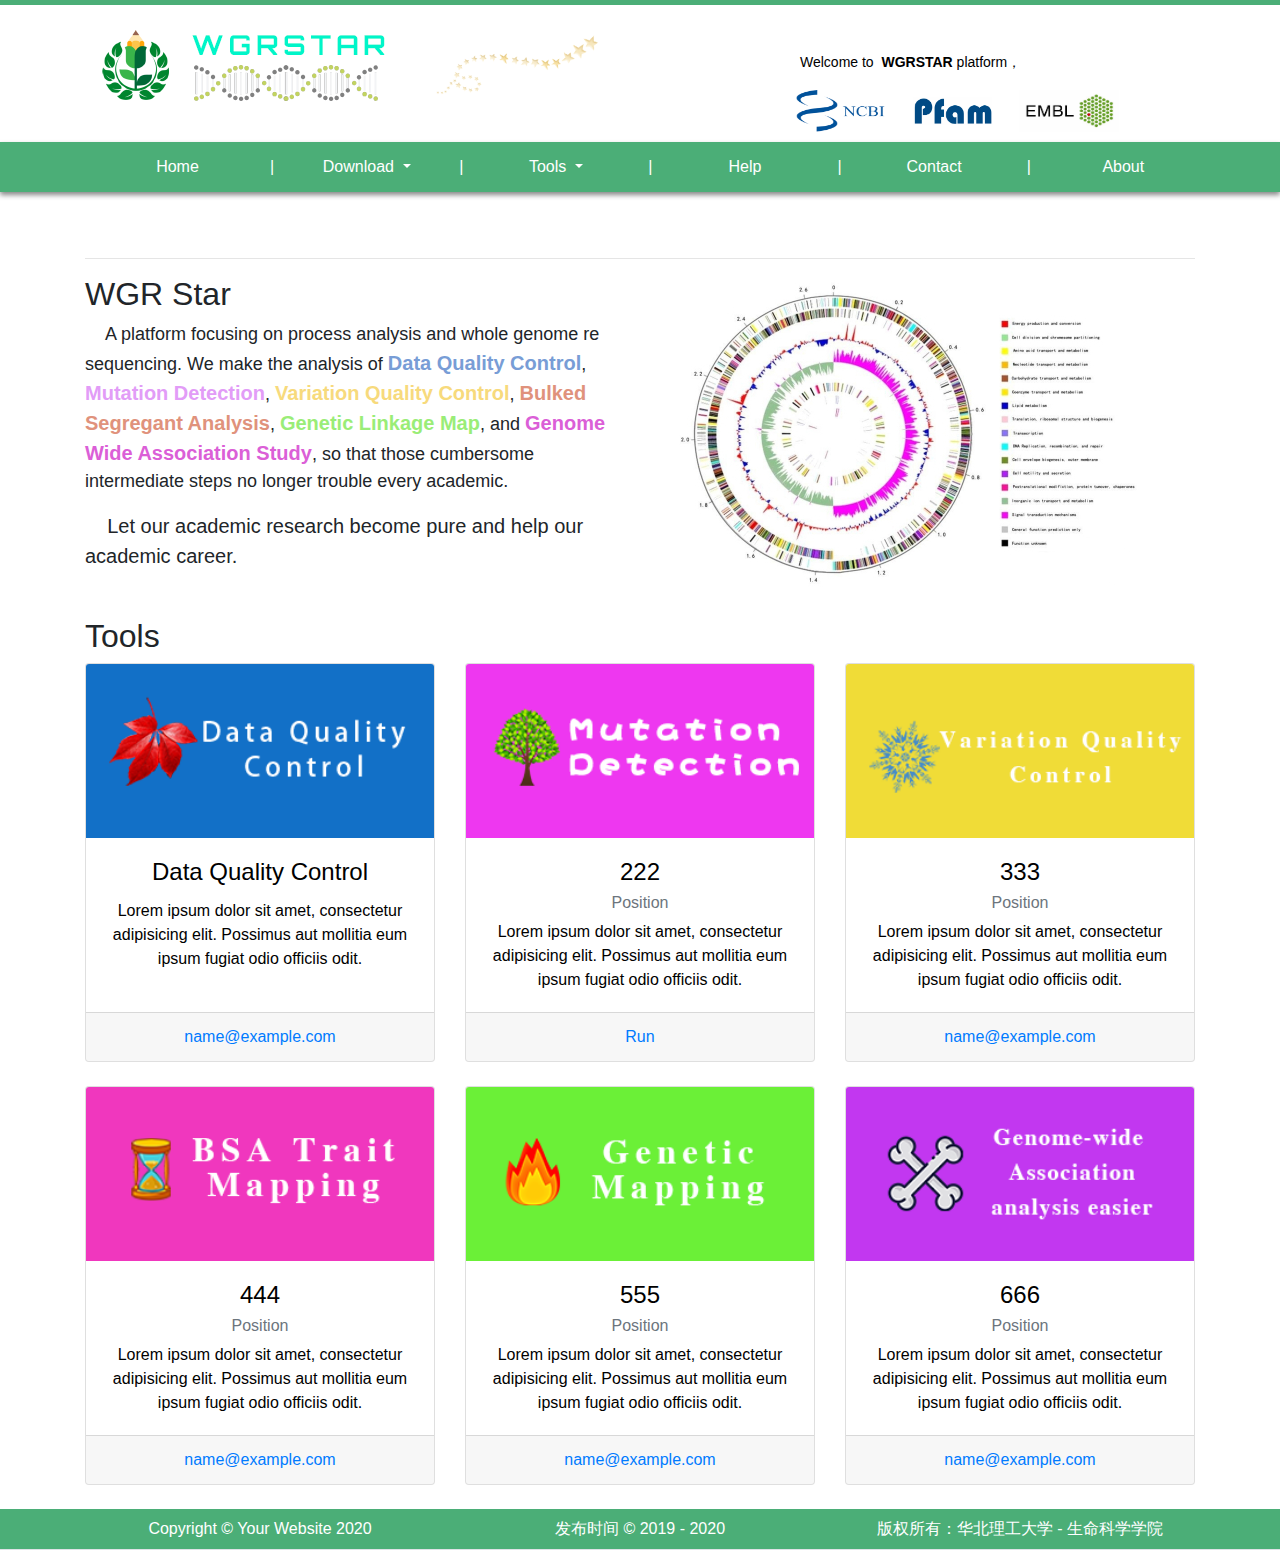
<file: index.html>
<!DOCTYPE html>
<html lang="en">
<head>
    <meta charset="utf-8">
    <meta name="viewport" content="width=device-width, initial-scale=1, shrink-to-fit=no">
    <link rel="icon" href="./image/icon.ico">
    <meta name="description" content="">
    <meta name="author" content="">
    <title>Modern Business - Start Bootstrap Template</title>
    <link href="./css/modern-business.css" rel="stylesheet">
    <!-- Bootstrap core CSS -->
    <link rel="stylesheet" href="./css/css.css">
    <link href="./vendor/bootstrap/css/bootstrap.min.css" rel="stylesheet">
    <!-- Custom styles for this template -->
    <link href="./css/modern-business.css" rel="stylesheet">
    <link href="./css/new.css" rel="stylesheet">

</head>
<body style="padding-top: 0;">

    <div style="height: 5px; background: #4bae77">

    </div>
    <!-- logo time -->
    <div class="container">
        <div class="row">
            <div class="col-7">
                <a href="index.html" class="header-left center-block">
                    <img src="./image/logo.png" height="80" style="margin: 20px 0 10px 0" alt="logo.png">
                </a>
            </div>
            <div class="col-5">
                <div class="top_ding_wz" style="padding-left: 50px; height: auto; padding-top: 40px">
                    Welcome to &nbsp;<strong>WGRSTAR</strong>&nbsp;platform，
                    <script type="./text/javascript">
                            today=new Date();
                            function initArray(){
                            this.length=initArray.arguments.length
                            for(var i=0;i<this.length;i++)
                            this[i+1]=initArray.arguments[i]  }
                            var d=new initArray(
                            " Sunday",
                            " Monday",
                            " Tuesday",
                            " Wednesday",
                            " Thursday",
                            " Friday",
                            " Saturday");
                            document.write(" ",
                            today.getFullYear(),".",
                            today.getMonth()+1,".",
                            today.getDate(),
                            d[today.getDay()+1],
                            " ");
                  </script>
                </div>
                <div style="margin: 10px 0">
                    <a href="https://www.ncbi.nlm.nih.gov/" target="_blank">
                        <img src="./image/ncbi.png" alt="" style="height: 42px; width: 100px; margin-left: 40px">
                    </a>
                    <a href="http://pfam.xfam.org/" target="_blank">
                        <img src="./image/pfam.png" alt="" style="height: 42px; width: 100px; margin-left: 10px">
                    </a>
                    <a href="https://www.ebi.ac.uk/"  target="_blank">
                        <img src="./image/embl.png" alt="" style="height: 42px; width: 100px; margin-left: 10px">
                    </a>
                </div>
            </div>
        </div>
    </div>

    <!-- navbar -->
    <div class="navbar navbar-expand-lg site-nav" style="padding: 0;background-color: #4bae77">
        <div class="container text-center">
            <ul class="navbar-collapse navbar-nav mr-auto">
                <li class="nav-item active col-2">
                    <a class="nav-link text-white" href="index.html">Home <span class="sr-only">(current)</span></a>
                </li>
                <li class="text-white">|</li>
                <li class="nav-item dropdown col-2">
                    <a class="nav-link dropdown-toggle text-white" href="./xuezhang_web/tools.html" id="navbarDropdown" role="button" data-toggle="dropdown" aria-haspopup="true" aria-expanded="false">
                        Download
                    </a>
                    <div class="dropdown-menu" aria-labelledby="navbarDropdown" style="left: auto">
                        <a class="dropdown-item" href="./xuezhang_web/tools.html">Samtools</a>
                        <div class="dropdown-divider"></div>
                        <a class="dropdown-item" href="#">GATK</a>
                        <div class="dropdown-divider"></div>
                        <a class="dropdown-item" href="#">GEMMA</a>
                        <div class="dropdown-divider"></div>
                        <a class="dropdown-item" href="#">BWA</a>
                        <div class="dropdown-divider"></div>
                        <a class="dropdown-item" href="#">FastQC</a>
                        <div class="dropdown-divider"></div>
                        <a class="dropdown-item" href="#">BSA.R</a>
                        <div class="dropdown-divider"></div>
                        <a class="dropdown-item" href="#">Linkage.R</a>
                    </div>
                </li>
                <li class="text-white">|</li>
                <li class="nav-item dropdown col-2">
                    <a class="nav-link dropdown-toggle text-white" href="./xuezhang_web/tools.html" id="navbarDropdown" role="button" data-toggle="dropdown" aria-haspopup="true" aria-expanded="false">
                      Tools
                    </a>
                    <div class="dropdown-menu" aria-labelledby="navbarDropdown" style="left: auto">
                        <a class="dropdown-item" href="./xuezhang_web/tools.html">Data Quality Control</a>
                        <a class="dropdown-item" href="#">Mutation Detection</a>
                        <div class="dropdown-divider"></div>
                        <a class="dropdown-item" href="#">Variation Quality Control</a>
                        <a class="dropdown-item" href="#">Bulked Segregant Analysis</a>
                        <div class="dropdown-divider"></div>
                        <a class="dropdown-item" href="#">Genetic Linkage Map</a>
                        <a class="dropdown-item" href="#">Genome Wide Association Study</a>
                        <div class="dropdown-divider"></div>
                        <a class="dropdown-item" href="#">BLAST</a>
                        <a class="dropdown-item" href="#">Pfam</a>
                    </div>
                </li>
                <li class="text-white">|</li>
                <li class="nav-item col-2">
                    <a class="nav-link text-white" href="./xuezhang_web/help.html">Help</a>
                </li>
                <li class="text-white">|</li>
                <li class="nav-item col-2">
                    <a class="nav-link text-white" href="./xuezhang_web/contact.html">Contact</a>
                </li>
                <li class="text-white">|</li>
                <li class="nav-item col-2">
                    <a class="nav-link text-white" href="http://bio.ncst.edu.cn/" target="_blank">About</a>
                </li>
            </ul>
        </div>
    </div>

    <!-- Content -->
    <div class="container" style="padding-top: 50px">
        <!-- Page Heading/Breadcrumbs -->
        <!--<h1 class="mt-4 mb-3">About
          <small>Subheading</small>
        </h1>
        <ol class="breadcrumb">
            <li class="breadcrumb-item">
                <a href="index.html">Home</a>
            </li>
            <li class="breadcrumb-item active">About</li>
        </ol>-->

        <!-- Intro Content -->
        <hr>
        <div class="row">
            <div class="col-lg-6">
                <h2>WGR Star</h2>
                <p style="font-size: 18px">&nbsp;&nbsp;&nbsp;&nbsp;A platform focusing on process analysis and whole genome re sequencing.
                    We make the analysis of
                    <strong style="font-size: 20px; color: #789DD6">Data Quality Control</strong>,
                    <strong style="font-size: 20px; color: #E29CF7">Mutation Detection</strong>,
                    <strong style="font-size: 20px; color: #F7DA7C">Variation Quality Control</strong>,
                    <strong style="font-size: 20px; color: #E0927C">Bulked Segregant Analysis</strong>,
                    <strong style="font-size: 20px; color: #9AED77">Genetic Linkage Map</strong>, and
                    <strong style="font-size: 20px; color: #DB5FD7">Genome Wide Association Study</strong>,
                    so that those cumbersome intermediate steps no longer trouble every academic.
                    <br><p style="font-size: 20px;">&nbsp;&nbsp;&nbsp;&nbsp;Let our academic research become pure and help our academic career.</p>
            </div>
            <div class="col-lg-6">
                <img class="img-fluid rounded mb-4" src="./image/index_logo.png" alt="">
            </div>
        </div>
        <!-- Team Members -->
        <h2>Tools</h2>
        <div class="row">
            <div class="col-lg-4 mb-4">
                <div class="card h-100 text-center">
                    <a href="#">
                        <img class="card-img-top" src="image/1.png" alt="">
                    </a>
                    <div class="card-body">
                        <a href="#" style="color: black; text-decoration: blink">
                            <h4 class="card-title">Data Quality Control</h4>
                            <p class="card-text">Lorem ipsum dolor sit amet, consectetur adipisicing elit. Possimus aut mollitia eum ipsum fugiat odio officiis odit.</p>
                        </a>
                    </div>
                    <div class="card-footer">
                        <a href="#">name@example.com</a>
                    </div>
                </div>
            </div>
            <div class="col-lg-4 mb-4">
                <div class="card h-100 text-center">
                    <a href="#">
                        <img class="card-img-top" src="./image/2.png" alt="">
                    </a>
                    <div class="card-body">
                        <a href="#" style="color: black; text-decoration: blink">
                            <h4 class="card-title">222</h4>
                            <h6 class="card-subtitle mb-2 text-muted">Position</h6>
                            <p class="card-text">Lorem ipsum dolor sit amet, consectetur adipisicing elit. Possimus aut mollitia eum ipsum fugiat odio officiis odit.</p>
                        </a>
                    </div>
                    <div class="card-footer">
                        <a href="#">Run</a>
                    </div>
                </div>
            </div>
            <div class="col-lg-4 mb-4">
                <div class="card h-100 text-center">
                    <a href="#">
                        <img class="card-img-top" src="./image/3.png" alt="">
                    </a>
                    <div class="card-body">
                        <a href="#" style="color: black; text-decoration: blink">
                            <h4 class="card-title">333</h4>
                            <h6 class="card-subtitle mb-2 text-muted">Position</h6>
                            <p class="card-text">Lorem ipsum dolor sit amet, consectetur adipisicing elit. Possimus aut mollitia eum ipsum fugiat odio officiis odit.</p>
                        </a>
                    </div>
                    <div class="card-footer">
                        <a href="#">name@example.com</a>
                    </div>
                </div>
            </div>
            <div class="col-lg-4 mb-4">
                <div class="card h-100 text-center">
                    <a href="#">
                        <img class="card-img-top" src="./image/4.png" alt="">
                    </a>
                    <div class="card-body">
                        <a href="#" style="color: black; text-decoration: blink">
                            <h4 class="card-title">444</h4>
                            <h6 class="card-subtitle mb-2 text-muted">Position</h6>
                            <p class="card-text">Lorem ipsum dolor sit amet, consectetur adipisicing elit. Possimus aut mollitia eum ipsum fugiat odio officiis odit.</p>
                        </a>
                    </div>
                    <div class="card-footer">
                        <a href="#">name@example.com</a>
                    </div>
                </div>
            </div>
            <div class="col-lg-4 mb-4">
                <div class="card h-100 text-center">
                    <a href="#">
                        <img class="card-img-top" src="./image/5.png" alt="">
                    </a>
                    <div class="card-body">
                        <a href="#" style="color: black; text-decoration: blink">
                            <h4 class="card-title">555</h4>
                            <h6 class="card-subtitle mb-2 text-muted">Position</h6>
                            <p class="card-text">Lorem ipsum dolor sit amet, consectetur adipisicing elit. Possimus aut mollitia eum ipsum fugiat odio officiis odit.</p>
                        </a>
                    </div>
                    <div class="card-footer">
                        <a href="#">name@example.com</a>
                    </div>
                </div>
            </div>
            <div class="col-lg-4 mb-4">
                <div class="card h-100 text-center">
                    <a href="#">
                        <img class="card-img-top" src="./image/6.png" alt="">
                    </a>
                    <div class="card-body">
                        <a href="#" style="color: black; text-decoration: blink">
                            <h4 class="card-title">666</h4>
                            <h6 class="card-subtitle mb-2 text-muted">Position</h6>
                            <p class="card-text">Lorem ipsum dolor sit amet, consectetur adipisicing elit. Possimus aut mollitia eum ipsum fugiat odio officiis odit.</p>
                        </a>
                    </div>
                    <div class="card-footer">
                        <a href="#">name@example.com</a>
                    </div>
                </div>
            </div>
        </div>
    </div>

    <!-- Footer -->
    <footer class="py-5 border-bottom">
        <div class="container">
            <div class="row">
                <div class="col-lg-4">
                    <p class="m-0 text-center text-white">Copyright &copy; Your Website 2020</p>
                </div>
                <div class="col-lg-4">
                    <p class="m-0 text-center text-white">发布时间 &copy; 2019 - 2020</p>
                </div>
                <div class="col-lg-4">
                    <p class="m-0 text-center text-white">版权所有：华北理工大学 - 生命科学学院</p>
                </div>
            </div>
        </div>
    </footer>

    <!-- Bootstrap core JavaScript -->
    <script src="./vendor/jquery/jquery.min.js"></script>
    <script src="./vendor/bootstrap/js/bootstrap.bundle.min.js"></script>
</body>
</html>
</file>
<file: css/css.css>
@charset "utf-8";

body {
	height: 100%;
}

html,body{
	height: 100%;
}

* {
	margin: 0;
	padding: 0;
	list-style: none;
}

body {
	background: #fff;;
	color: #333; 
	font-family: Arial, "Microsoft YaHei";;
	font-size: 16px;;
	line-height: 150%
}

a {
	color: #333;
}

ul {
	margin: 0;
	padding: 0;
}

.journal_color {
	color: #d6383b
}

.journal-btn {
	background: #018730;
}

.whitebg {
	background: #fff;
}

.container {
	max-width: 1200px;
}

.banner1 {
	overflow: hidden;;
	border-bottom: 1px #e9e9e9 solid;
	
}

.marginl10 {
	margin-left: 10px;
}

.border {
	border: 1px solid #ddd;
}

.btn-p {
	padding-top: 20px;;
	padding-left: 40px;
}

.btn-p .adv-sea {
	line-height: 34px;
}

.logo {
	margin-bottom: 10px;text-align: left;
}

.en-title {
	font-size: 1.58rem;;
	color: #B6732C;
}

.logo a:hover {
	text-decoration: none;
}

.logo .text-primary:hover {
	color: #E25109;
}

.logoimg {
	float: left;
	margin-right: 15px;
	margin-top: 20px;
}

.header {
	border-bottom: 1px solid #ddd;
	background-color: #f8f8f8;
}

.header ul li {
	display: inline-block;
	width: 100%;
	text-align: right;
	color: #848484;
	font-size: 14px;
	padding: 6px 0;
}

.header ul li:nth-child (2) {
	border-left: 1px solid #eee;
	border-right: 1px solid #eee;
}

.header ul li a {
	color: #848484;
	text-decoration: none;
}

.header ul li span {
	margin-right: 12px;
	top: 2px;
	color: #fda30e;
}

.header ul li:nth-child (3) {
	text-align: right;
}

.header-right {
	text-align: right;
	padding-top: 10px;
	line-height: 160%;
}

.header-left {
	text-align: left;
}

.dropdown-menu {
	border: 0;
}

.issn {
	color: #000;;
	margin-top: 20px;
}

 
.navbar {
	min-height: 36px;;
	border: 0;
}

.navbar-nav>li>a {
	line-height: 50px;;
	padding-top: 0;;
	padding-bottom: 0;
}

.site-nav {
	width: 100%;
	position: relative;
	z-index: 99;
	background: #fff;
	box-shadow: 0px 3px 5px #888888;
}

.site-nav-x {
	background: #fff;
}

.site-nav a {
	color: #333;
}

.site-nav .nav>li>a {
	padding: 0 19px 0;
}

.site-nav .nav>li>a:focus,.site-nav .nav>li>a:hover {
	text-decoration: none;
	background-color: #018730;;
	color: #fff;
}
.navbar .container .navbar-nav>li>a:focus,.navbar .container .navbar-nav>li>a:hover {
	text-decoration: none;
	background-color: #018730;;
	color: #fff;
}
.site-nav .navbar-toggle {
	background: #fff;
}

.site-nav .navbar-toggle .icon-bar {
	background: #018730;
}

.site-nav>li>a {
	color: #fff
}

.navbar-header {
	padding: 0 10px;
}

.dropdown-menu {
	font-size: 16px;
}

.dropdown-menu>li>a {
	padding: 6px 20px;
}

.dropdown-menu>a:hover,.dropdown-menu>a:focus {
	color: #262626;
	text-decoration: none;
	background-color: #f9d98b;
}

.nav-tabs {
	background: #e8eaf9;;
	color: #018730;;
	border-radius: 4px 4px 0 0;;
	background: url(../image/t.jpg);
}

 
.banner .slide img {
	width: 100%;;
	background-size: cover;
}

.banner .slide .carousel-caption {
	position: absolute;
	padding-top: 10px;
	right: 0;
	bottom: 0;
	left: 0;
	z-index: 10;
	color: #fff;
	text-align: center;
	text-shadow: 0 1px 2px rgba(0, 0, 0, .6);
	width: 100%;
	height: 36px;
	background: #666;
	background: rgba(0, 0, 0, 0.5);
}

.banner .slide ol {
	
}

.banner .slide .carousel-caption h3 {
	margin-top: 10px;
}

.banner .carousel-indicators {
	bottom: 30px;
}

.banner .carousel-indicators .active {
	background-color: #018730;
}

.banner .slide .carousel-caption a {
	color: #fff;
}

.banner .carousel-indicators li {
	background: #e4d3d3;;
	border: 0;
}

.banner .slide .carousel-caption a:hover {
	text-decoration: none;
}

@media screen and (min-width: 768px) {
	.banner .carousel-caption {
		right: 0;
		left: 0;
		padding-bottom: 0;
	}
}
.sort-order{padding-bottom:20px;}

	 
.j-title {
	font-size: 16px;
	color: #018730;;
	font-weight: bold;;
	background: url(../image/t.jpg);;
	padding-left: 10px;;
	height: 35px;;
	line-height: 35px;
}

.j-page-header {
	border-color: #025299;;
	overflow: hidden;
}

.j-page-header {
	border-color: #025299;;
	overflow: hidden;
}

.dqml .text-title {
	color: #666;;
	font-weight: bold;;
	font-size: 14px;
}

.dqml .text-title:hover {
	color: #001F38;
}

.dqml dl dt,.xinwen {
	font-weight: normal;
}

.dqml dl dt p {
	margin-top: 4px;;
	font-size: 14px;
	color: #666;
}

.xinwen li {
	margin-bottom: 8px;
}


#scrollpic {
	position: relative;;
	overflow: hidden;;
	height: 212px;
}

#scrollpic ul {
	position: absolute;
}

#scrollpic ul li {
	float: left;;
	padding: 5px;
	width: 175px;;
	margin: 10px 0;
	text-align: center;
}

#scrollpic ul li img {
	width: 127px;;
	height: 169px;;
	border: 1px solid #ccc;;
	webkit-box-shadow: 3px 3px 5px rgba(0, 0, 0, .08);
	-moz-box-shadow: 3px 3px 5px rgba(0, 0, 0, .08);
	box-shadow: 3px 3px 5px rgba(0, 0, 0, .08);
}

 
section,aside {
	margin-bottom: 20px;
}

.cover ul {
	margin: 0;
}

.primary-menu li {
	margin-bottom: 16px;
}

.btn-shadow {
	border: 0;;
	color: #fff;
	width: 100%;
	text-align: center;
	font-size: 16px;;
	line-height: 30px;
}

.cover>div div:nth-child (2){
	margin: 5px 0;
}

.aside-menu {
	background: #f1f1f1;
}

.aside-menu ul {
	padding: 10px 30px;
}

.aside-menu li {
	background: url("../image/png-2070.png") no-repeat 0 center;;
	line-height: 30px;;
	font-size: 14px;;
	font-weight: bold;;
	padding-left: 25px;
}

.aside-menu li a {
	color: #0A64B1;
}

.date-time {
	color: #666;;
	display: block;;
	font-size: 14px;
}

.popover-content {
	padding: 0;
}

.fx {
	border-bottom: 1px solid #055da3;
	overflow: hidden;
	padding-bottom: 20px;
}

.if {
	border-bottom: 1px solid #055da3;
	overflow: hidden;
	font-size: 1.8rem;
	color: #E56922;
	padding-bottom: 10px;
	margin-bottom: 10px;
}

.fx_tit {
	font-size: 16px;
	height: 30px;
}

.column {
	margin-top: 0;
	margin-bottom: 5px;
}

.fx img {
	margin-right: 6px;
}

.links ul,.news {
	padding: 10px;
}

.links ul li {
	line-height: 20px;;
	margin: 10px 0;
}

.news li,.links ul li {
	background: url("../image/gif-0165.gif") no-repeat 0 5px;;
	padding-left: 15px;
}


.footer {
	width: 100%;
	margin: 20px 0 0px;
	background: #196d36;
}

.banquan {
	max-width: 1200px;
	margin: 0 auto;
	padding: 30px 0;
	color: #fff;
}

.banquan h2 {
	font-size: 18px;
	margin-bottom: 10px;
}


.banquan ul li {
	line-height: 26px;;
	letter-spacing: normal;
	text-indent: 0;;
	font-size: 14px;
}

.dibu {
	width: 100%;
	overflow: hidden;
	color: #fff;
	background: #333333;
	line-height: 26px;
	text-align: center;
	padding: 10px 0;
	border-top: 1px solid #ccc;
}

.baise {
	color: #fff;
}

a.baise:link,a.baise:visited {
	color: #fff;;
	text-decoration: none;
}

a.baise:hover,a.baise:active {
	color: #ccc;;
	text-decoration: none;
}


.top_web {
	position: fixed;;
	_position: absolute;;
	bottom: 80px;;
	right: 10px;;
	width: 30px;
	height: 30px;;
	border-radius: 50%;;
	display: none;;
	z-index: 9999;;
	cursor: pointer;
	background: rgba(0, 0, 0, 0.2);
}

.top_web .glyphicon {
	text-align: center;;
	top: 6px;
	left: 8px;
}


	
@media ( max-width : 1024px) {
	header .logo,.en-title {
		text-align: center;;
		display: block;
	}
	header .logo img {
		margin: auto;
	}
	.app-search {
		margin-bottom: 20px;
	}
	.btn-p {
		float: none !important;;
		margin: auto;;
		text-align: center;
	}
	.btn-p div {
		line-height: 40px;
	}
	.dqml dl {
		border-bottom: 1px solid #ddd;
	}
	.site-nav .nav>li>a {
		padding: 0 20px 0;
	}
	.btn-shadow {
		padding: 10px 30px;
	}
}


@media ( min-width : 768px) {
	.navbar-nav>li>a {
		padding-top: 0;
		padding-bottom: 0;
	}
}


@media ( max-width :1200px) and (min-width:992px) {
	.app-search {
		display: none;
	}
}

@media ( max-width : 768px) {
	.logo {
		margin-top: 0;
	}
	.logo a {
		font-size: 3rem;
	}
	.footer-bg,.footer {
		text-align: left;
	}
}


.page-header {
	margin-top: 20px;
}


* #dbt_action_bar_hide {
	DISPLAY: none
}

* .hidelabel {
	DISPLAY: none
}

* .volumeshowsections {
	DISPLAY: none
}

* #sectiondisplay {
	DISPLAY: none
}

* .issselected {
	BACKGROUND-COLOR: #fffee9
}

* .volisslist_selected {
	BACKGROUND-COLOR: #757575;
	COLOR: #e1e1e1
}

* .volisslist_selected A {
	COLOR: white
}

.wrapissues {
	PADDING-BOTTOM: 2px;
	PADDING-LEFT: 2px;
	PADDING-RIGHT: 2px;
	PADDING-TOP: 2px
}

#section-showlist {
	HEIGHT: 150px;
	OVERFLOW: auto
}

* #browsevolumesbox SELECT {
	WIDTH: 200px;
	FONT-SIZE: 10px
}

#volumepanel {
	HEIGHT: 180px;
	OVERFLOW: auto
}

.abstractfield {
	PADDING-BOTTOM: 0px;
	LINE-HEIGHT: 20px;
	PADDING-LEFT: 0px;
	WIDTH: 100%;
	PADDING-RIGHT: 0px;
	DISPLAY: none;
	MARGIN-BOTTOM: 5px;
	PADDING-TOP: 0px
}

.abstractfield SUB {
	LINE-HEIGHT: 0px
}

.abstractfield SUP {
	LINE-HEIGHT: 0px
}

* .hiderow {
	DISPLAY: none
}

* .abs_zuozhe {
	COLOR: #333;
}

* .abs_zuozhe_cn {
	COLOR: #333;
}

* .abs_njq {
	COLOR: #333;
	font-size: 14px;
}

* .dbttablehead {
	COLOR: #1259a0;
	FONT-SIZE: 10px
}

* .noselectrow {
	BORDER-BOTTOM: #eee 1px solid;
	BORDER-LEFT: white 1px solid;
	PADDING-BOTTOM: 5px;
	MARGIN: 5px 0px 3px 2px;
	WIDTH: 99%;
	BORDER-TOP: white 1px solid;
	BORDER-RIGHT: white 1px solid
}

* .selectedrow {
	BORDER-BOTTOM: #ccc 1px solid;
	BORDER-LEFT: #ccc 1px solid;
	PADDING-BOTTOM: 5px;
	MARGIN: 5px 0px 3px 2px;
	WIDTH: 99%;
	BACKGROUND: #f8f8f8;
	BORDER-TOP: #ccc 1px solid;
	BORDER-RIGHT: #ccc 1px solid
}

* .hiderow {
	DISPLAY: none
}

* #abs_biaoti A {
	FONT-SIZE: 12px;
	FONT-WEIGHT: normal
}

* .abs_biaoti {
	MARGIN-BOTTOM: 4px !important
}

* .abs_biaoti SUP {
	LINE-HEIGHT: 0% !important
}

.abs_biaoti SUB {
	LINE-HEIGHT: 0% !important
}

.abs_biaoti A {
	LINE-HEIGHT: 140%;
	COLOR: #222222 !important;
	FONT-SIZE: 14px;
	FONT-WEIGHT: bold
}

.authorList {
	MARGIN-BOTTOM: 1px;
	MARGIN-TOP: 3px !important;
}

.authorList_entry SUP {
	DISPLAY: none
}

.dbtcitation {
	MARGIN-BOTTOM: 0px;
	HEIGHT: 20px;
}

TD INPUT.article_checkbox {
	LINE-HEIGHT: 21px;
	float:left;
	margin:5px 5px;
}

.articlesectionlisting { 
	PADDING-BOTTOM: 5px;
	MARGIN: 0px;
	PADDING-LEFT: 0px;
	WIDTH: 100%;
	PADDING-RIGHT: 0px;
	COLOR: #3a3a3a;
	FONT-SIZE: 100%;
	FONT-WEIGHT: bold;
	PADDING-TOP: 5px;
}

.articlesectionlisting INPUT {
	FLOAT: left
}

.articlesectionlisting .dbt_header {
	color: #333;
	font-size: 18px;
}

.articlesectionlisting .dbt_header_cn {
	color: #ca410c;
}

.topButton {
	FLOAT: right
}

.issuecover_callout {
	PADDING-BOTTOM: 0px;
	PADDING-LEFT: 0px;
	PADDING-RIGHT: 0px;
	CLEAR: both;
	PADDING-TOP: 5px
}

.abstract1 {
	WIDTH: 98%;
	COLOR: #333333
}

.txt_zhaiyao1 {
	COLOR: #7a2702;
	FONT-SIZE: 14px;
}

A.txt_zhaiyao1:link {
	COLOR: #7a2702;
	TEXT-DECORATION: none
}

A.txt_zhaiyao1:visited {
	COLOR: #7a2702;
	TEXT-DECORATION: none
}

A.txt_zhaiyao1:active {
	TEXT-DECORATION: none
}

A.txt_zhaiyao1:hover,.biaoti:hover {
	COLOR: #5c307d;
	TEXT-DECORATION: underline;
}

.txt_biaoti,.biaoti {
	COLOR: #018730;
	font-weight: bold;;
	font-size: 16px;
}

A.txt_biaoti:link {
	COLOR: #018730;
	TEXT-DECORATION: none
}

A.txt_biaoti:visited {
	COLOR: #018730;
	TEXT-DECORATION: none
}

A.txt_biaoti:active {
	TEXT-DECORATION: none
}

A.txt_biaoti:hover {
	COLOR: #ff3300;
	TEXT-DECORATION: underline
}

.txt_biaoti_cn {
	COLOR: #222;
}

A.txt_biaoti_cn:link {
	COLOR: #222;
	TEXT-DECORATION: none
}

A.txt_biaoti_cn:visited {
	COLOR: #222;
	TEXT-DECORATION: none
}

A.txt_biaoti_cn:active {
	TEXT-DECORATION: none
}

A.txt_biaoti_cn:hover {
	COLOR: #ff3300;
	TEXT-DECORATION: underline
}

.news_biaoti {
	COLOR: #222;
	FONT-SIZE: 18px;
	FONT-WEIGHT: bold;;
	text-align: center;;
	margin-bottom: 20px;
}

.txt_zhaiyao3 {
	COLOR: #7a2702;
	FONT-SIZE: 14px;
}

A.txt_zhaiyao3:link {
	COLOR: #7a2702;
	TEXT-DECORATION: none
}

A.txt_zhaiyao3:visited {
	COLOR: #7a2702;
	TEXT-DECORATION: none
}

A.txt_zhaiyao3:active {
	TEXT-DECORATION: none
}

A.txt_zhaiyao3:hover {
	COLOR: #5c307d;
	TEXT-DECORATION: underline
}

.txt_zhaiyao3_cn {
	COLOR: #7a2702;
	FONT-SIZE: 12px;
	letter-spacing: 1px
}

A.txt_zhaiyao3_cn:link {
	COLOR: #7a2702;
	TEXT-DECORATION: none
}

A.txt_zhaiyao3_cn:visited {
	COLOR: #7a2702;
	TEXT-DECORATION: none
}

A.txt_zhaiyao3_cn:active {
	TEXT-DECORATION: none
}

A.txt_zhaiyao3_cn:hover {
	COLOR: #5c307d;
	TEXT-DECORATION: underline
}

.txt_link3 {
	COLOR: #7a2702;
	FONT-SIZE: 16px;
}

A.txt_link3:link {
	COLOR: #7a2702;
	TEXT-DECORATION: none
}

A.txt_link3:visited {
	COLOR: #7a2702;
	TEXT-DECORATION: none
}

A.txt_link3:active {
	TEXT-DECORATION: none
}

A.txt_link3:hover {
	COLOR: #5c307d;
	TEXT-DECORATION: underline
}

.txt_14000 {
	font-size: 14px;
	color: #222222;
}

A.txt_14000:link {
	color: #222222;
	TEXT-DECORATION: none
}

A.txt_14000:visited {
	color: #222222;
	TEXT-DECORATION: none
}

A.txt_14000:active {
	TEXT-DECORATION: none
}

A.txt_14000:hover {
	COLOR: #5c307d;
	TEXT-DECORATION: underline
}

.txt_14666 {
	color: #666666;
	font-size: 14px;
}

A.txt_14666:link {
	color: #666666;
	TEXT-DECORATION: none
}

A.txt_14666:visited {
	color: #666666;
	TEXT-DECORATION: none
}

A.txt_14666:active {
	TEXT-DECORATION: none
}

A.txt_14666:hover {
	COLOR: #5c307d;
	TEXT-DECORATION: underline
}

.white_content {
	display: none;
	color: #555;
	margin-bottom: 8px;
	font-size: 12px;
	
}

.hiden {
	DISPLAY: none
}

.collection {
	padding-left: 3px;;
	padding-right: 3px;;
	background-color: #fff;;
	color: #C9799F;;
	font-size: 8px;;
	border: 1px solid #C9799F;;
	cursor: pointer;
}

.in_progress {
	padding-left: 3px;;
	padding-right: 3px;;
	background-color: #fff;;
	color: red;;
	font-size: 8px;;
	border: 1px solid red;
}

.table1 {
	margin-top: 0px;
	margin-bottom: 12px;
	background: #fbf4f2;
}

.table1 td {
	padding: 1px;
}

.apwrap {
	margin-top: 8px;
}


.Left {
	border: 1px solid #ddd;
	padding: 5px;
	margin-bottom: 10px;
}

.main {
	padding: 0 5px;
}

.main div.Left {
	border: 1px solid #ccc;;
	padding: 5px;
	margin-bottom: 15px;
}

h4 {
	margin-top: 0;;
	margin-bottom: 0;
}

.main div.Left ul {
	overflow: hidden;
}

.main-widget h4 {
	margin-bottom: 5px;
}

.main-widget h4,.banner h4 {
	color: #da4548;
	font-weight: bold;
	font-size: 14px;;
	line-height: 18px;
	padding: 6px;
	background: #eeeeee;
	background: -moz-linear-gradient(bottom, #eeeeee, #dedede);
	background: -webkit-gradient(linear, 0 50%, 100% 50%, from(#eeeeee),
		to(#dedede) );
	background: -webkit-linear-gradient(bottom, #eeeeee, #dedede);
	background: -o-linear-gradient(bottom, #eeeeee, #dedede);
	filter: progid : DXImageTransform . Microsoft .
		gradient(GradientType = 0, startColorstr = #dedede, endColorstr =
		#eeeeee);
	-ms-filter:
		"progid:DXImageTransform.Microsoft.gradient (GradientType=0, startColorstr=#dedede, endColorstr=#eeeeee)"
		;
}

.banner h4,.item-title {
	background: #e0e0e0;
	border-bottom: 1px #CCCCCC solid;
	background: -moz-linear-gradient(bottom, #e0e0e0, #ffffff);
	background: -webkit-gradient(linear, 0 50%, 100% 50%, from(#e0e0e0),
		to(#ffffff) );
	background: -webkit-linear-gradient(bottom, #e0e0e0, #ffffff);
	background: -o-linear-gradient(bottom, #e0e0e0, #ffffff);
	filter: progid : DXImageTransform . Microsoft .
		gradient(GradientType = 0, startColorstr = #ffffff, endColorstr =
		#e0e0e0);
	-ms-filter:
		"progid:DXImageTransform.Microsoft.gradient (GradientType=0, startColorstr=#f9f9f9, endColorstr=#ffffff)"
		;
}

.glyphicon-menu-right {
	width: 15px;;
	height: 15px;;
	background: url(../image/png-2070.png) no-repeat;
	color: transparent;
	float: left;
	margin-right: 3px;
}

.list-title li {
	margin-bottom: 10px;
	padding-left: 3px;
	font-size: 14px
}

.list-title {
	margin-bottom: 0px;
}

.list-title li i {
	background: url(../image/png-2070.jpg) no-repeat;;
	width: 12px;;
	height: 12px;
	display: inline-block;
}

.widget .title {
	background: #efefef;
	padding: 5px;
	font-weight: bold;
	color: #222;
}

.widget li,.select-tab-container .tab-title .list .full-abs,.select-tab-container .tab-title .list .part-text,.select-tab-container .tab-title .list .gray-abs,.select-tab-container .tab-title .list .open,.select-tab-container .nav-tabs .open,.select-tab-container .nav-tabs .gray-abs,.select-tab-container .nav-tabs .full-abs
	{
	padding-left: 2px;;
	line-height: 26px;
	font-size: 15px
}

.select-tab-container .nav-tabs li {
	background-repeat: no-repeat;;
	background-position: 0 10px;;
	margin-right: 15px;
	background-color: #fff;
}

.select-tab-container .nav-tabs li {
	background-image: url(../image/png-2070.gif);
}

.select-tab-container .nav-tabs li:hover {
	background-image: url(../image/png-2070.gif);
	background-color: #fdedea;;
	background-position: 0 10px;;
	margin-right: 15px;
}

.more {
	font-size: 14px;
	font-weight: normal;
	float: right;;
	color: #018730;;
	padding-right: 5px;
}

.center .tab-content {
	border: 1px solid #ccc;
	border-top: 0;
	padding: 8px;
}

.center .tab-content li {
	background: #f5f5f5;;
	width: 100%;;
	border: 1px solid #ddd;
}

.center .nav-tabs>li {
	width: 40%;
	text-align: center;
}

.tab-content {
	padding: 0px;
}

.tab-content>.tab-pane {
	padding: 30px 10px;;
	background: #fff; 
}

.center .nav-tabs>li>a {
	border: 1px solid #ccc;;
	border-bottom: 0; 
	border-radius: 0;
	outline: none;;
	background: #f1f1f1;
	cursor: pointer;
	font-size: 16px;
	color: #da4548;
}

.center .nav>li>a {
	padding: 6px 15px;
}

.center .nav-tabs>.active>a {
	background: #fff;;
	border-bottom: 1px solid #ffffff;;
	border-right: 1px solid #ccc;
	font-weight: bold;;
	font-size: 16px;
	color: #da4548 !important;
}

.tab-title a {
	font-weight: bold;;
	color: #da4548;
}

.center .tab-content p {
	font-size: 12px;
	margin-bottom: 0;
}

.center .tab-content .tab-con {
	margin-bottom: 15px;
}

.center .tab-content .tab-con02 {
	border-bottom: 1px solid #ddd;
	padding-bottom: 5px;
	margin-bottom: 5px;
}

.center .tab-content .tab-con02 p {
	line-height: 30px;
}

.btn-list button {
	padding: 0px 5px;
	text-align: left;
	line-height: 35px !important;;
	background: #f3f1f2;
	background: -moz-linear-gradient(bottom, #f3f1f2, #fefefe);
	background: -webkit-gradient(linear, 0 50%, 100% 50%, from(#f3f1f2),
		to(#fefefe) );
	background: -webkit-linear-gradient(bottom, #f3f1f2, #fefefe);
	background: -o-linear-gradient(bottom, #f3f1f2, #fefefe);
	filter: progid : DXImageTransform . Microsoft .
		gradient(GradientType = 0, startColorstr = #f3f1f2, endColorstr =
		#fefefe);
	-ms-filter:
		"progid:DXImageTransform.Microsoft.gradient (GradientType=0, startColorstr=#f3f1f2, endColorstr=#fefefe)"
		;
	color: #ef4500;
	font-weight: bold;;
	font-size: 14px;
	margin-bottom: 10px;;
	white-space: normal;;
	width: 100%;
}

.btn-list button a {
	color: #DA461A;
	font-weight: bold;
}

.btn-list button a:hover {
	color: #da4548;
	text-decoration: none;
}

.btn-list button:last-child {
	line-height: 20px;
}

.btn-list button:hover {
	color: #ef4500;;
	border-color: #ccc;
}


.btn-list .btn-sub,.btn-list .btn-free,.btn-list .btn-rss {
	background: url(../image/png-2070.png) no-repeat;;
	width: 28;;
	height: 28px;
	display: inline-block;
	float: left;
}

.btn-list .btn-sub {
	background-position: 0 0;
	padding: 0 22px
}

.btn-list .btn-free {
	background-position: 0 -25px;
	padding: 0 16px
}

.btn-list .btn-rss {
	background-position: 0 -53px;
	padding: 0 16px
}

.right .thumbnail {
	margin-bottom: 15px;;
	padding: 0
}

.right .item-logo a {
	display: inline-block;
	height: auto;
	padding: 0;
}

.right .adv {
	border: 1px solid #ddd;
	text-align: center;
	font-size: 12px;
	color: #666;;
	margin-bottom: 10px;
}

.right .main-widget {
	border: 1px solid #ddd;
}

.right .main-widget li img {
	max-width: 96%;;
	padding: 0 3px;
}

.right .main-widget li,.right .main-widget li img {
	margin-left: 0;
	text-align: center;
	margin: 2px auto;
}

.right .main-widget ul {
	margin: 0;;
	padding: 0
}

.right .main-widget ul li {
	margin: 8px 0
}

.left .main-widget {
	border: 1px solid #ddd;
}

.left .main-widget li img {
	max-width: 190px;
	text-align: center;
	margin: 8px auto;
}

.left .thumbnail {
	padding: 0px
}

.footer-hr {
	height: 10px;
	background: #fff;
}

.main .row {
	margin-left: 0;
	margin-right: 0;
}


.item-left,.current-left {
	border: 1px solid #ddd;;
	padding: 0;
}

.item-title {
	padding: 5px;
	color: #cc2a1e;
	font-weight: bold;
	font-size: 14px;;
	line-height: 20px;;
	text-indent: 8px;
}

.item-content {
	padding: 10px;
	overflow: hidden;
}

.item-biaoti {
	color: #da4548;
	font-weight: bold;
	font-size: 20px;;
	line-height: 26px;;
	margin: 15px 0
}


.site-navbar {
	padding: 9px 6px 9px 6px;
	margin-bottom: 10px;;
	background-image: url(../image/png-2070.jpg);;
	color: #f7aaac;;
	border-bottom: 1px solid #D87676;
}

.site-navbar a {
	padding: 0 6px;
	font-size: 14px;
	color: #d6383b !important;
}

.cover-fm {
	border: 1px solid #ddd;
}

.if {
	text-align: center;
	font-size: 15px;
}

.cover-fm {
	margin: 10px auto;
}

.gray-link {
	background: #efefef;
	margin-bottom: 1px;;
	padding: 5px;
}

.last-aside .gray-link {
	background: #fff;
}

.last-aside .gray-link .jiantou-right,.tab-container .tab-content .tab-con .jiantou-right
	{
	float: left;;
	width: 10px;;
	overflow: hidden;
}

.last-aside .gray-link .text-left,.center .tab-container .tab-content .text-left
	{
	overflow: hidden;
}

.last-aside .gray-link .data,.last-aside .gray-link .text-left a {
	display: block;
}

.cur-center,.center-box {
	border: 1px solid #ddd;
}

.cur-center .column,.center-box .column {
	background: #e1effb;
	padding: 7px;
	border-bottom: 1px solid #ddd;;
	color: #018730;
	font-weight: bold;
	font-size: 16px
}

.cur-box {
	overflow: hidden;;
	padding: 10px;
}

.btn-box {
	overflow: hidden;
	margin: 10px auto;
}

.date {
	color: #333;;
	font-weight: bold;
}

.btn-box .pre-btn {
	float: right;
}

.btn-box .pre-btn a {
	color: #7a2702;
}

.selected-box {
	background: #fcf5eb;
	padding: 3px;
}

.selected-box i {
	color: #ffb138;
	border-bottom: 1px solid #fff;
	padding: 0 3px;
}

.selected-box>a {
	margin: 0 3px;
}

.selected-box .dropdown:hover ul {
	display: block;
}

.current-dl {
	margin-top: 20px;
}

.current-dl dt {
	color: #7f0202;
	border-bottom: 1px solid #ddd;
}

.current-dl dd {
	overflow: hidden;
	line-height: 24px;
}

.current-dl dd .che {
	float: left;;
	max-width: 30px;
	overflow: hidden;
}

.current-dl dd .article {
	overflow: hidden;
}

.current-dl dd .article .title a {
	background: url(../image/png-2070.gif) no-repeat right 0;
	padding: 0px 15px 0px 2px;
	color: #000;
	font-size: 16px
}

.current-dl dd .adress,.center .tab-container .tab-content li.adress {
	font-style: italic;
}

.current-dl dd .link-a a,.current-dl dd .link-r a {
	color: #7a2702;
}

.current-dl dd .link-a a:hover,.current-dl dd .link-r a:hover {
	color: #da4548;
}

.current-dl dd .link-a a {
	padding: 0 15px;
	background: url(../image/png-2070.jpg) no-repeat;
}

.current-dl dd .link-a .abs {
	background-position: 0 0;
}

.current-dl dd .link-a .html {
	background-position: 0 -20px;
}

.current-dl dd .link-a .pdf {
	background-position: 0 -40px;
}

.current-dl dd .link-r a {
	margin: 0 3px;
}

.current-dl dd .link-r .cur {
	margin-left: 0;
}

.leng {
	float: right;
}

.item-logo a img {
	margin-bottom: 10px;
}


.en-banner {
	border: 1px solid #ddd;
	overflow: hidden;
}

.en-banner .carousel-control {
	position: absolute;
	top: 40%;
	left: 15px;
	width: 40px;
	height: 40px;
	margin-top: -20px;
	font-size: 60px;
	font-weight: 100;
	line-height: 24px;
	color: #fff;
	text-align: center;
	background: #da4548;
	border: 3px solid #fff;
	-webkit-border-radius: 23px;
	-moz-border-radius: 23px;
	border-radius: 23px;
	opacity: .5;
	filter: alpha(opacity = 50);
}

.en-banner .carousel-control .right {
	right: 15px;
	left: auto;
	padding-left: 0;
}

.en-banner .carousel-inner>.item>a>img,.en-banner .carousel-inner>.item>img,.en-banner .img-responsive,.en-banner .thumbnail a>img,.en-banner .thumbnail>img
	{
	width: 100%;;
	max-height: 310px;
	overflow: hidden;
}

.en-banner .carousel-caption {
	position: absolute;
	right: 0;
	bottom: 0;
	left: 0;
	padding: 1%;
	background: #333;
	background: rgba(0, 0, 0, 0.75);
	text-align: left;
}

.en-banner .carousel-caption h4 {
	font-size: 1.2vw;
}

.en-banner .carousel-caption p {
	font-size: 1vw;
}

.qnqk {
	border: 1px solid #ddd;
	background: #f5f5f5;
	margin-top: 10px;
}

.qnqk div {
	padding: 1%;
}

.qnqk div a {
	width: 9%;
	overflow: hidden;
	display: inline-block;
	clear: both;
}

.qnqk div a img {
	border: 1px solid #ddd;
	max-height: 132px;
	overflow: hidden;;
	width: 100%;
}


.select-tab-container .tabs-right .nav-tabs,.select-tab-container .top-select
	{
	float: right;
	margin-left: 19px;
}

.tabs-left .nav-tabs>li,.tabs-right .nav-tabs>li {
	float: none;
}

.nav-tabs>li {
	
	margin:3px 8px -2px;
}

.nav-tabs>li,.nav-pills>li {
	float: left;
}

.tabs-right .nav-tabs li>a {
	border: 0;;
	color: #222;
}

.tabs-right .nav-tabs>li>a {
	margin-left: -1px;
	-webkit-border-radius: 0;
	-moz-border-radius: 0;
	border-radius: 0;
}

.tabs-left .nav-tabs>li>a,.tabs-right .nav-tabs>li>a {
	min-width: 74px;
	margin-right: 0;
	margin-bottom: 0;
}

.nav-tabs>li>a,.nav-pills>li>a {
	padding-right: 12px;
	padding-left: 12px;
	margin-right: 2px;
	line-height: 14px;
}

.select-tab-container .nav-tabs,.select-tab-container .nav-tabs>li.active>a,.select-tab-container .nav-tabs>li.active>a:focus,.select-tab-container .nav-tabs>li.active>a:hover
	{
	border: 0;;
	line-height: 15px;
}


.select-tab-container .nav-tabs>li>a:hover {
	border-color: #eee;;
	border: 0;;
	color: #da4548;
}

.select-tab-container {
	overflow: hidden;;
	padding: 2% 1%;
}

.select-tab-container .row-fluid {
	overflow: hidden;
}

.select-tab-container .tab-ul .top-li {
	position: relative;
}

.select-tab-container .tab-ul li .down-btn {
	overflow: hidden;
	background: url(../image/png-2070.gif) no-repeat;
	display: inline-block;;
	width: 16px;
	height: 16px;
	position: absolute;
	right: 30%;
	bottom: 0;
}

.yellow-down {
	overflow: hidden;
	background: url(../image/png-2070.jpg) no-repeat;;
	display: inline-block;;
	width: 18px;
	height: 18px;
}

.select-tab-container .tab-ul .top-li img {
	display: inline-block;
	border: 1px solid #ddd;;
	max-width: 138px;
}

.select-tab-container .tab-content {
	margin-left: 0;;
	padding: 0;;
	margin-top: 0;
}

.select-tab-container .tab-title h3 {
	padding: 0;;
	margin: 0 0 10px;;
	color: #9b0214;
	font-weight: 800;
	font-family: Arial, Helvetica, sans-serif
}

.select-tab-container .tab-title h3 .chevron-down-gray {
	background: url(../image/png-2070.gif) no-repeat;;
	width: 16px;;
	height: 16px;
}

.span4 div {
	display: none;
}  
.span4 div.active {
	display: block;
}

.select-tab-container .tab-title .list span {
	padding-right: 6%;;
	color: #7a2702;
}

.select-tab-container .tab-title .list span:last-child {
	padding-right: 0;
}

.select-tab-container .tab-title .list .full-abs,.select-tab-container .tab-title .list .part-text,.select-tab-container .tab-title .list .gray-abs,.select-tab-container .tab-title .list .open,.select-tab-container .nav-tabs .gray-abs,.select-tab-container .nav-tabs .full-abs
	{
	background-position: 0 0;
}

.select-tab-container .tab-title .list .part-text {
	background-image: url(../image/png-2070.gif);
}

.select-tab-container .nav-tabs .open,.select-tab-container .nav-tabs .gray-abs,.select-tab-container .nav-tabs .full-abs
	{
	background-position: 15px 10px;;
	line-height: 15px;;
	padding-left: 34px;
}

.select-tab-container .tab-content .tab-ul .bottom-li p {
	font-style: italic;
	color: #666;
}


	
	
.fm-info {
	background: #efefef;;
	padding: 10px 0;
}

.jumbotron-container {
	background: #fff;
	height: 100%;
	padding: 0.5%;
	box-shadow: 0 1px 3px #ccc;
	border-radius: 6px;;
	border: 1px solid #ccc;
	border-top: 0;
}

.jumbotron-container .jumbotron {
	background: #dedede;
	background: -moz-linear-gradient(top bottom, #f4f4f4 20%, #f3f3f3 50%, #dedede 80%)
		;
	background: -webkit-gradient(linear, top bottom, top bottom, color-stop(.2, #f4f4f4),
		color-stop(.5, #f3f3f3), color-stop(.8, #dedede) );
	background: -webkit-linear-gradient(180deg, #f4f4f4 20%, #f3f3f3 50%, #dedede 80%)
		;
	background: -o-linear-gradient(180deg, #f4f4f4 20%, #f3f3f3 50%, #dedede 80%)
		;
	background: -ms-linear-gradient(180deg, #f4f4f4 20%, #f3f3f3 50%, #dedede 80%)
		;
	background: linear-gradient(180deg, #f4f4f4 20%, #f3f3f3 50%, #dedede 80%)
		;
	padding: 1%;
	margin: 0;
}

.jumbotron-container .jumbotron .journal-fm {
	float: left;
}

.jumbotron-container .jumbotron p {
	font-size: 16px;
	margin-bottom: 5px;
}

.jumbotron-container .jumbotron .journal-info {
	padding-left: 3%;
}

.jumbotron-container .jumbotron .journal-info .title {
	color: #da4548;
	font-weight: bold;
}

.jumbotron-container .jumbotron .journal-fm img {
	margin: 0 auto;
}

.center-box .cur-box .down-ul,.center-box .cur-box .top-ul,.center .tab-container .tab-content .tab-con
	{
	border-bottom: 1px solid #ddd;
	padding-bottom: 5px;
}

.center-box .cur-box .down-ul li .col-md-2 {
	display: inline-block;;
	padding-right: 2%;
}

.txt_12 {
	font-size: 12px;
	color: #535353;
}


.center .tab-container .tab-content li {
	border: 0;
	background: none;
}

.center .tab-container .tab-content .tab-con .jiantou-right {
	width: 3%;
}

.center .tab-container .tab-content .tab-con ul {
	margin-bottom: 0;
}


@media ( min-width : 992px) {
	.item-content {
		min-height: 476px;;
		padding: 20px;
	}
	.leftbox {
		padding-right: 10px;
	}
}

@media ( max-width : 992px) {
	.container {
		width: 100%;
	}
	.center .nav-tabs>li {
		width: 50%;
	}
	.list-title .li-right {
		width: 100%;
		float: none;
	}
	.main div.Left ul {
		margin-bottom: 0;
	}
	.fm-info {
		background: #fff;;
		padding: 10px 0;
	}
	.jumbotron-container .jumbotron .journal-fm {
		padding: 1%;
	}
	.center-box .cur-box .down-ul li .col-md-2 {
		padding-right: 0;
	}
	.thumbnail .bdshare-button-style1-24 a {
		padding-left: 25px;
	}
	.btn-list button:last-child {
		line-height: 36px;
	}
	.right .item-logo a {
		height: auto;
		padding: 0;
		width: 100%
	}
}

@media ( min-width : 1220px) {
	.container {
		width: 1200px;
	}
	.banner .slide a img {
		height: 250px;
	}
}

@media ( min-width : 768px) {
	.navbar {
		border-radius: 0;
		border: 0;
	}
	.navbar-nav>li>a {
		padding-top: 0;;
		padding-bottom: 0;
	}
}

@media ( max-width : 768px) {
	.navbar-brand a {
		color: #da4548;
	}
	.navbar-brand a:hover {
		text-decoration: none;
	}
	.home {
		background: none;;
		color: #da4548;
	}
	.navbar-default .navbar-nav>.home a {
		color: #000;
	}
	.navbar-default .navbar-nav>li>a:hover {
		text-decoration: none;
		background: #da4548;
		color: #fff;
	}
	.navbar {
		border: none;
	}
	.navbar-nav>li {
		border-right: 0;
	}
	.right .main-widget li {
		margin-bottom: 10px;
	}
	.btn-list button {
		width: 100%;
	}
	.footer {
		text-align: left;
	}
	.center .nav-tabs>li {
		width: 100%;
	}
	.center .nav>li>a,.center .nav-tabs>.active>a,.center .nav-tabs>li.active>a,.center .nav-tabs>li.active>a:focus,.center .nav-tabs>li.active>a:hover
		{
		padding: 15px 0;
		border-bottom: 1px solid #ccc;
	}
}


@media ( max-width : 992px) {
	.header .tabbable,.header h1 {
		margin-bottom: 1em;
	}
	.header h1,.header .tabbable {
		float: none;
		text-align: center;
		display: block;
		margin: auto;
	}
	.header .nav-tabs>li {
		margin-bottom: 0;
		width: 25%;
		padding: 1%;
	}
	.header h1 img,.header .tabbable {
		width: 100%;
		height: 100%;
	}
	.right .item-logo a img {
		margin-top: 10px;
	}
	.right .item-logo {
		border: 1px solid #ddd;;
		margin: 10px 0;
	}
}

@media ( max-width : 767px) {
	.header h1 {
		margin-bottom: 5px;
	}
	.header .nav-tabs>li {
		margin-bottom: 0;
		padding: 1% 12px;
	}
	.header .tabbable {
		width: 100%;
	}
	.header input,.header button,.header select,.header .btn {
		padding: 1% 0;
		margin: 1% 5%;
		width: 90%;
		min-width: 20%;
	}
	.header .choose input {
		width: 1%;;
		min-width: 10%;
	}
	.center .nav-tabs>li>a {
		margin-right: 0;
	}
}

@media ( max-width : 640px) {
	.header .tabbable .nav-tabs li {
		border-left: 0;
	}
	.header .nav-tabs>li {
		margin-bottom: 0;
		padding: 2% 0;
		width: 100%;
	}
	.header .choose span {
		width: 100%;
		display: block;
		text-align: left;
	}
	.font12 {
		font-size: 12px;
	}
}


	
.blog {
	width: 60%;
	margin: 20px auto;
	overflow: hidden;
}

#scrollpic {
	position: relative;
	height: 62px;
	overflow: hidden;
}

#scrollpic ul {
	position: absolute;
}

#scrollpic ul li {
	float: left;
	border: 1px solid #ccc;
	margin: 0 5px;
	padding: 5px;
}

img {
	vertical-align: middle;
}

a {
	transition: all .5s;
}


	
.lanmu1 {
	COLOR: #149d31;
	FONT-SIZE: 16px;
	FONT-WEIGHT: bold;
	padding-left: 10px;
}

.lanmu10 {
	COLOR: #cc2a1e;
	FONT-SIZE: 16px;
	FONT-WEIGHT: bold;
}

.lanmu101 {
	COLOR: #ff6600;
	FONT-SIZE: 16px;
	FONT-WEIGHT: bold;
	padding-left: 10px
}

.td4 {
	BORDER: #ccc 1px solid;
	margin-bottom: 15px;
}

.hiden {
	DISPLAY: none
}

.collection {
	padding-left: 3px;;
	padding-right: 3px;;
	background-color: #fff;;
	color: #C9799F;;
	font-size: 8px;;
	border: 1px solid #C9799F;;
	cursor: pointer;
}

.in_progress {
	padding-left: 3px;;
	padding-right: 3px;;
	background-color: #fff;;
	color: red;;
	font-size: 8px;;
	border: 1px solid red;
}


	
	
.margin8 {
	margin-top: 18px
}

.sm-title {
	font-size: 16px;
	color: #000;
	margin-bottom: 5px;
	display: block;
}

.title {
	font-size: 16px;
	color: #000;
	margin-bottom: 5px;
	display: block;
}


@media ( max-width : 410px) {
	.phone-none {
		display: none !important;
	}
	.header .tabbable .nav-tabs .active {
		background-color: #f5f5f5;
	}
	.header .tabbable .nav-tabs .active a {
		background-color: #f5f5f5;
	}
	.tbjs {
		display: none !important;
	}
}


@media ( min-width : 410px) {
	.daping-none {
		display: none !important;
	}
}

.tab_abstract .nav-tabs .active a {
	color: #da4548 !important;
	font-weight: bold;
	font-size: 16px;
}

.main-widget h4 a {
	color: #333;
}

.main-widget h4 a:hover {
	text-decoration: none;
}


body {
	border-top: 0 !important;
	height: 100%;
}  
@media ( max-width : 410px) {
	.paragraph img {
		max-width: 200px;
	} 
}

 
.huanhang {
	table-layout: fixed;
	word-break: break-all;
	overflow: hidden;
}


.news_tp {
	padding: 10px 20px;
	height: 20px;
	color: #fff;
	background: -webkit-linear-gradient(left, #da4548 0%, #684187 50%, #8E74A7 100%)
		;
	background: #115784; 
	background: -moz-linear-gradient(left, #da4548 0%, #684187 50%, #8E74A7 100%)
		; 
	background: -webkit-gradient(linear, left top, right top, color-stop(0%, #da4548),
		color-stop(50%, #684187), color-stop(100%, #8E74A7) );
	
	background: -webkit-linear-gradient(left, #da4548 0%, #684187 50%, #8E74A7 100%)
		; 
	background: -o-linear-gradient(left, #da4548 0%, #684187 50%, #8E74A7 100%)
		; 
	background: -ms-linear-gradient(left, #da4548 0%, #684187 50%, #8E74A7 100%)
		; 
	background: linear-gradient(left, #da4548 0%, #684187 50%, #8E74A7 100%)
		; 
	filter: progid : DXImageTransform . Microsoft .
		gradient(startColorstr = '#da4548', endColorstr = '#8E74A7',
		GradientType = 1); 
}

.news_tp a {
	color: #fff;
}


.news1_box {
	color: #ffffff;
	padding: 20px 10px;
}

.news1_box ul li {
	list-style-type: square;
	list-style-position: outside;
	margin-left: 25px;
	line-height: 25px;
}

.news1_box ul li a {
	color: #ffffff;
	text-decoration: none;
}

.news1_box li a:hover {
	color: #ff0000;
	text-decoration: underline;
}

.news1_box h2 {
	margin: 0;
	font-weight: normal;
	color: #ffffff;
	font-size: 28px;
}

.news1_box h4 {
	margin: 10px 0;
	font-weight: normal;
	color: #ffffff;
	font-size: 18px;
}

.news1_box h2 a {
	color: #ffffff;
	text-decoration: none;
}

.news1_box h3 {
	margin-bottom: 0px;
	font-weight: bold;
	color: #fff;
	font-size: 18px;
}

.bgcolor1 {
	background: #da4548;
	color: #fff
}

.zxqk a {
	color: #fff;;
	display: block;;
	padding: 8px 8px;;
	background: #684187;;
	font-size: 16px;;
	border-radius: 6px;;
	margin-bottom: 2px;;
	border-bottom: 3px solid #da4548;
	text-align: center;
}

.zxqk a:hover {
	background: #da4548;
	text-decoration: none;
	-webkit-transition: .2s;
	transition: .2s;;
	border-bottom: 3px solid #491d6a
}

.news1_bar {
	width: 100%;
	height: 31px;
	line-height: 31px;
	margin-top: -31px; *
	margin-top: -31px;
	float: left;
	color: #fff;
	padding: 0 0 0 20px;
	background: #131b1b;
	opacity: .8;
	filter: alpha(opacity = 80); 
	background: -moz-linear-gradient(left, #131b1b 0%, #364a63 100%);
	
	background: -webkit-gradient(linear, left top, right top, color-stop(0%, #131b1b),
		color-stop(100%, #364a63) ); 
	background: -webkit-linear-gradient(left, #131b1b 0%, #364a63 100%);
	
	background: -o-linear-gradient(left, #131b1b 0%, #364a63 100%);
	
	background: -ms-linear-gradient(left, #131b1b 0%, #364a63 100%);
	
	background: linear-gradient(left, #131b1b 0%, #364a63 100%); 
	filter: progid : DXImageTransform . Microsoft .
		gradient(startColorstr = '#131b1b', endColorstr = '#364a63',
		GradientType = 1);  *
	zoom: 1;
	position: relative;
}

.news1_bar a {
	color: #fff;
}

.btn1 {
	margin-bottom: 10px
}


	
.home-biaoqiannav .nav-tabs>li>a:active,.home-biaoqiannav .nav-tabs>li>a:hover,.home-biaoqiannav
	.nav-tabs>li>a:focus {
	color: #018730;
	cursor: default;
	background-color: #fff;
	border-color: #fff;
}

.home-biaoqiannav .nav-tabs>li>a,.home-biaoqiannav .nav-pills>li>a {
	padding-right: 14px;
	padding-left: 14px;
	margin: 5px 2px 0 2px;
	line-height: 16px;
	font-size: 16px;
	color: #222;
}

.home-biaoqiannav .active a {
	color: #018730 !important;;
	font-weight: bold;
}

.zlm {
	color: #018730;
	font-size: 16px;
	font-weight: bold;
}


.J_biaoti {
	font-size: 20px;
	color: #018730;
	font-weight: normal;
}

.J_biaoti_en {
	color: #018730;
	font-size: 16px;
	font-weight: bold;
}

.thumbnail {
	padding: 0;
}

.fm {
	width: 200px;;
	border-radius: 2px;;
	border: 1px solid #fff;;
	webkit-box-shadow: 3px 3px 5px rgba(0, 0, 0, .08);
	-moz-box-shadow: 3px 3px 5px rgba(0, 0, 0, .08);
	box-shadow: 3px 3px 5px rgba(0, 0, 0, .08);
}

.border-radius {
	border-radius: 4px 4px 0 0;
}

td {
	line-height: 180%;
}


.overflow2 {
	HEIGHT: 978px;
	OVERFLOW: auto
}

.overflow3 {
	HEIGHT: 230px;
	OVERFLOW: auto
}

.ztzz {
	font-size: 14px;;
	color: #555;;
	margin-left: 20px;
}

.wrap {
	background: #fff
}

.links1 {
	font-size: 14px;
}

.newstitle {
	font-size: 16px;
	font-weight: bold;
	border-bottom: 1px solid #ccc;
	padding-bottom: 10px;
	margin-bottom: 10px;
}

.newsbrief {
	font-size: 14px;
	font-family: "楷体";
}

.newscon a:hover {
	text-decoration: none;
}

.margin10 {
	margin-bottom: 10px;
}

.newspic {
	width: 90%;;
	height: 180px;
}

.jian {
	display: none;
}


.content_nr {
	overflow: hidden;;
	margin-bottom: 20px;
}

.item_title {
	font-size: 16px;;
	padding: 10px 30px;;
	background: #018730;;
	color: #fff;;
	display: inline-block;
}

.item_biaoti {
	line-height: 26px;;
	text-align: center;;
	margin: 10px 0 20px;;
	font-size: 18px;;
	font-weight: bold;
}

.content_nr ul {
	padding: 20px;;
	overflow: hidden;;
	border: #ddd 1px solid;
}

.content_nr ul ul {
	padding: 0;;
	border: 0;
}

.liulancishu {
	line-height: 26px;;
	text-align: right;
}

.fy {
	padding: 20px 0;;
	margin-top: 50px;
}

.newsjsk {
	margin: 10px 0 20px;;
	overflow: hidden;
}


.gklly {
	overflow: hidden;
}

.gklly li {
	text-align: center;;
	margin-bottom: 20px;;
	line-height: 10px;
}


.subject_text {
	text-align: center;;
	margin-bottom: 20px;
}

.subject_text span {
	line-height: 22px;
}

.subject_text img {
	margin-bottom: 12px;;
	max-width: 150px;;
	height: 140px;
}


.swiper-container {
	width: 100%;
	height: 100%;
}

.swiper-slide {
	text-align: center;
	font-size: 18px;
	
	display: -webkit-box;
	display: -ms-flexbox;
	display: -webkit-flex;
	display: flex;
	-webkit-box-pack: center;
	-ms-flex-pack: center;
	-webkit-justify-content: center;
	justify-content: center;
	-webkit-box-align: center;
	-ms-flex-align: center;
	-webkit-align-items: center;
	align-items: center;
	width: 100%;
	height: 421px;
}

.blue-slide {
	background: url("../image/png-2070.jpg") no-repeat top center;
}

.red-slide {
	background: url("../image/png-2070.jpg") no-repeat top center;
}

.orange-slide {
	background: url("../image/png-2070.jpg") no-repeat top center;
}

.dxhx-slide {
	background: url("../image/png-2070.jpg") no-repeat top center;
}

.swiper-slide {
	line-height: 420px;
	color: transparent;
	font-size: 36px;
	text-align: center;
}

.bg-warning {
	background: #f0f9ff;
}


	
.bgcolor {
	padding: 20px 0;;
	overflow: hidden;;
	width: 100%;;
	position: absolute;
	bottom: 50px;
	z-index: 99;
}

.adv-search {
	padding: 6px 12px;;
	background: #f7921e;;
	color: #fff;;
	font-size: 16px;
}

.pic-section {
	position: relative;
}

.main-btn {
	position: absolute;;
	top: 18%;;
	right: 20%;;
	z-index: 99;
}

.main-btn li a {
	width: 149px;;
	height: 102px;;
	display: inline-block;;
	text-align: center;;
	color: #fff;;
	font-size: 20px;;
	padding: 14px 0;;
	margin: 0 10px 15px 0;;
	transition: all 1s;
}

.main-btn li a:hover {
	text-decoration: none;
	transform: translateY(-0.5em);
}

.main-btn li a span.glyphicon {
	font-size: 36px;
}

.tougao {
	background: #00adef;
}

.email {
	background: #f7921e;
}

.zhuanti {
	background: #c01d2e;
}

.guokan {
	background: #5f588c;
}

.bgcolor .input-group-btn button {
	font-size: 16px;;
	padding: 6px 20px;
}

.bgcolor .form-control,.btn-select {
	height: 36px;
}

.main-btn li .glyphicon-class {
	display: block;
}

.adv-search:hover {
	color: #fff;
}

.tongzhi {
	border-bottom: 1px solid #eee;;
	padding: 15px 0 8px;
}

.font20 {
	font-size: 20px;;
	font-weight: bold;
}

.tzgg {
	font-size: 20px;;
	margin-right: 5px;;
	float: left;
}

.view-more {
	font-size: 14px;;
	color: #919191;
}

.news-con .news-time {
	padding: 4px 8px;;
	background: #f7921e;;
	color: #fff;;
	margin-right: 8px;
}

.news-con {
	display: inline-block;;
	hoverflow: hidden;
}

.news-con a {
	color: #002d46;;
	font-size: 16px;
}

.xinwen .news-time {
	display: inline-block !important;
}

 
.top_ding {
	/*background: #4bae77;*/
	background: white;
	overflow: hidden;
}

.top_ding_wz {
	max-width: 1200px;;
	margin: 0 auto;;
	overflow: hidden;;
	color: black;;
	height: 35px;;
	line-height: 35px;;
	text-align: left;;
	font-size: 14px;;
	padding: 0 10px;
}

.top_ding_wz ul li {
	float: left;;
	color: #fff;
}

.sy_search {
	width: 100%;;
	float: right;;
	margin-top: 0;
}

.quickSearch {
	margin-top: 50px;
}

.btn2 {
	padding: 4px 12px;;
	border-radius: 0 4px 4px 0;;
	margin: 0 0px 4px 0px;
	height: 34px;
}

.btn-search {
	background: #018730;
	font-size: 16px;
	color: #ededed;
	line-height: 25px;
	border: 1px solid #018730;
}

.gjjs {
	float: left;
	margin-left: 5px;
	height: 34px;
	line-height: 34px;
	background: #018730;
	color: #fff;
	border-radius: 4px;;
	display: block;
	font-size: 16px;
}

.gjjs a{	
	color: #fff;;
	padding: 0 10px;
}

.gjjs a:hover {
	color: #fff;;
	border-radius: 4px;;
	background: #c2b13a;
	display: block;;
	text-decoration: none;
}

.tbjs {
	background: #ba8a04 !important;
}

.btn-p .adv-sea {
	line-height: 34px;
}

.top_logo {
	padding: 10px 0;;
	max-width: 1200px;;
	margin: 0 auto;
}

.form-control {
	padding: 6px 8px;
}

.carousel-control .right {
	background-image: none
}

.carousel-control .left {
	background-image: none
}

.carousel-inner>.item {
	text-align: center;
}

.img-responsive,.thumbnail>img,.thumbnail a>img,.carousel-inner>.item>img,.carousel-inner>.item>a>img
	{
	display: inline-block
}

 
	
.tupian1 {
	margin: -20px 0 25px 0;
}


.bgcd {
	text-align: center;
	background: #c7c955;
	
	
	border-radius: 10px;
	
}

.bgcd a {
	color: #fff;;
	display: block;;
	padding: 10px 0;
}

.bgcd a:hover {
	color: #fff;;
	border-radius: 10px;;
	background: #dcad00;;
	display: block;;
	text-decoration: none;
}

.bgcd img {
	margin: 0 5px;
}

.bgcd_title {
	font-size: 24px;;
	color: #fff;;
	letter-spacing: 1px;
}

.bgcd_2 {
	background: #c6ce64 !important;
	
}

.bgcd_3 {
	background: #d7da1f !important;
	
}

.bgcd_4 {
	background: #dcdf42 !important;
	
}

.bgcd_title_en {
	font-size: 18px;;
	color: #fff;;
	letter-spacing: 0;
}


.bgcd img {
	-webkit-transition: all 1s;
	-moz-transition: all 1s;
	-ms-transition: all 1s;
	transition: all 1s;
	cursor: pointer;
}

.bgcd:hover img {
	-webkit-transform: rotateY(180deg);
	-moz-transform: rotateY(180deg);
	-ms-transform: rotateY(180deg);
	-o-transform: rotateY(180deg);
	transform: rotateY(180deg);
}


.slide {
	border: 1px #ededed solid;;
	background: #fbfbfb;;
	overflow: hidden;
}

.slide .image {
	padding: 14px;;
	text-align: center
}

.slide .text {
	padding: 10px;;
	line-height: 178%;;
	font-size: 14px;
}

.slide .text a {
	float: right;
	padding-right: 10px;
}

.jianjie img {
	width: 170px;
}

.xinxi {
	padding: 10px 0 0 8px;;
	font-size: 14px;
}

.news {
	font-size: 14px;
}

@media ( max-width : 767px) {
	.gjjs a{
	font-size: 12px;	
	padding: 0 5px;
    }
	.bgcd img {
		width: 37px;
	}
	.bgcd a {
		padding: 5px 0;
	}
	.bgcd_title {
		font-size: 16px;
	}
	.quickSearch {
		margin: 0;
	}
	.bgcd {
		margin-bottom: 15px;
	}
	.gjjs {
		font-size: 12px;
	}
	.site-nav {
		background: #018730;
	}
	.site-nav a {
		color: #fff;
	}
	.main-footer {
		font-size: 14px;
	}
	.footer-info {
		display: block;
	}
	.banquan ul {
		width: 100%;
	}
	.carousel-caption {
		font-size: 12px;
	}
	.navbar-nav .open .dropdown-menu {
		background-color: #e9ad3f;
	}
	.home-biaoqiannav li{
		margin: 0 !important;
		line-height: 16px;
		width: 50%;
		font-size: 16px;
		border-left: 1px solid #fff;
		border-right: 1px solid #fff;
	}
	.bgfff {
		background-color: #fff;
	}
	.home-biaoqiannav li>a,.home-biaoqiannav .nav-pills>li>a {
		padding-right: 14px;
		padding-left: 14px;
		margin: 2px 2px 2px 2px !important;
		line-height: 16px;
		font-size: 16px;
		color: #222;
		text-align: center;
	}
	.overflow1 {
		height: auto;;
		overflow: hidden
	}
	.overflow2 {
		height: auto;;
		overflow: hidden
	}
	.overflow3 {
		height: auto;;
		overflow: hidden
	}
	.main-btn {
		position: inherit;;
		top: 0;;
		left: 0;
	}
	.main-btn li a {
		width: 50%;;
		margin: 0;;
		float: left;
	}
	.main-btn li {
		width: 100%;;
		float: left;
	}
	.btn-list {
		position: inherit;;
		bottom: 0;
	}
	.btn-list li {
		margin-top: 1%;;
		overflow: hidden;
	}
	.btn-list li a {
		width: 100%;
	}
	.adv-search {
		margin-top: 3%;
		width: 100%;
	}
	.navbar-nav .open .dropdown-menu>li>a {
		color: #fff;
	}
	.tzgg {
		margin-top: 10px;
	}
	.nav-tabs {
		background: #d6eed4;;
		border-radius: 4px 4px 0 0;;
		border-top: 1px solid #ddd;
	}
	.jianjie {
		margin-bottom: 20px;
	}
}

@media ( max-width : 360px) {
	.sy_search {
		padding-top: 0;
	}
	.quickSearch {
		height: auto;
	}
}


.article-box {
	padding: 10px;
}

.article-box .txt_biaoti {
	text-align: center;;
	margin: 10px 0;
}

.article-box img {
	height: 120px;;
	width: 100%;
}

.wechat img {
	display: block;
}

.popover-content a {
	font-size: 16px;
	padding: 8px;
	color: #fff;
	width: 35px;
	text-align: center;
	margin-right: 5px;
	border-radius: 100%;
}
.popover-content a:hover,a:focus {
	text-decoration: none;
}
.popover-content .weixin,.popover-content-last .weixin {
	background: #55d315;
}

.popover-content .facebook,.popover-content-last .facebook {
	background: #356bec;
}

.popover-content .twitter,.popover-content-last .twitter {
	background: #2494ff;
}

.popover-content .linkedin,.popover-content-last .linkedin {
	background: #0170e2;
}


.btn-box .btn-prev,.btn-box .btn-next {
	padding: 10px;;
	background: #eee;;
	border-radius: 4px; 
	float: left;
}

.btn-box .btn-prev,.current-v {
	float: left;
}

.current-v {
	padding: 0 20px;
}

.btn-box .date {
	font-weight: bold;
	color: #333;
	display: block;
}

.btn-box {
	overflow: hidden;
	padding: 0 0 20px;
	margin: auto;
	text-align: center;
}


	
.site-nav-en .nav>li>a {
	padding: 0 14px 0;
}

.special-issue .txt_biaoti {
	text-align: center;
}

.red{
	color: red;
}

.main-video{margin: auto;text-align: center;display: block;}
.cover-jieshao{color:#666;font-size:12px;}
.banquan a{color:#fff;}
</file>
<file: css/new.css>
html,body{
    height: 100%;
    margin: 0;
    padding: 0;
}
/*需将主区域内容（不包括footer）设置为此class，一般为div*/
.page{
    box-sizing: border-box;/*为元素指定的任何内边距和边框都将在已设定的宽度和高度内进行绘制*/
    min-height: 73%;
    padding-bottom: 25px;
}
footer{
    background-color: #4bae77;
    /*height: 25px;*/
    /*margin-top: -25px;*/
    /*opacity: 0.5;*/
    /*color: #5E5E5E;*/
}
</file>
<file: css/modern-business.css>
/*!
 * Start Bootstrap - Modern Business (https://startbootstrap.com/template/modern-business)
 * Copyright 2013-2020 Start Bootstrap
 * Licensed under MIT (https://github.com/StartBootstrap/startbootstrap-logomodern-business-nav/blob/master/LICENSE)
 */
body {
  height: 100%;
  padding-top: 56px;
}

html{
  height: 100%;
}

.carousel-item {
  height: 65vh;
  min-height: 300px;
  background: no-repeat center center scroll;
  -webkit-background-size: cover;
  -moz-background-size: cover;
  -o-background-size: cover;
  background-size: cover;
}

.portfolio-item {
  margin-bottom: 30px;
}
</file>
